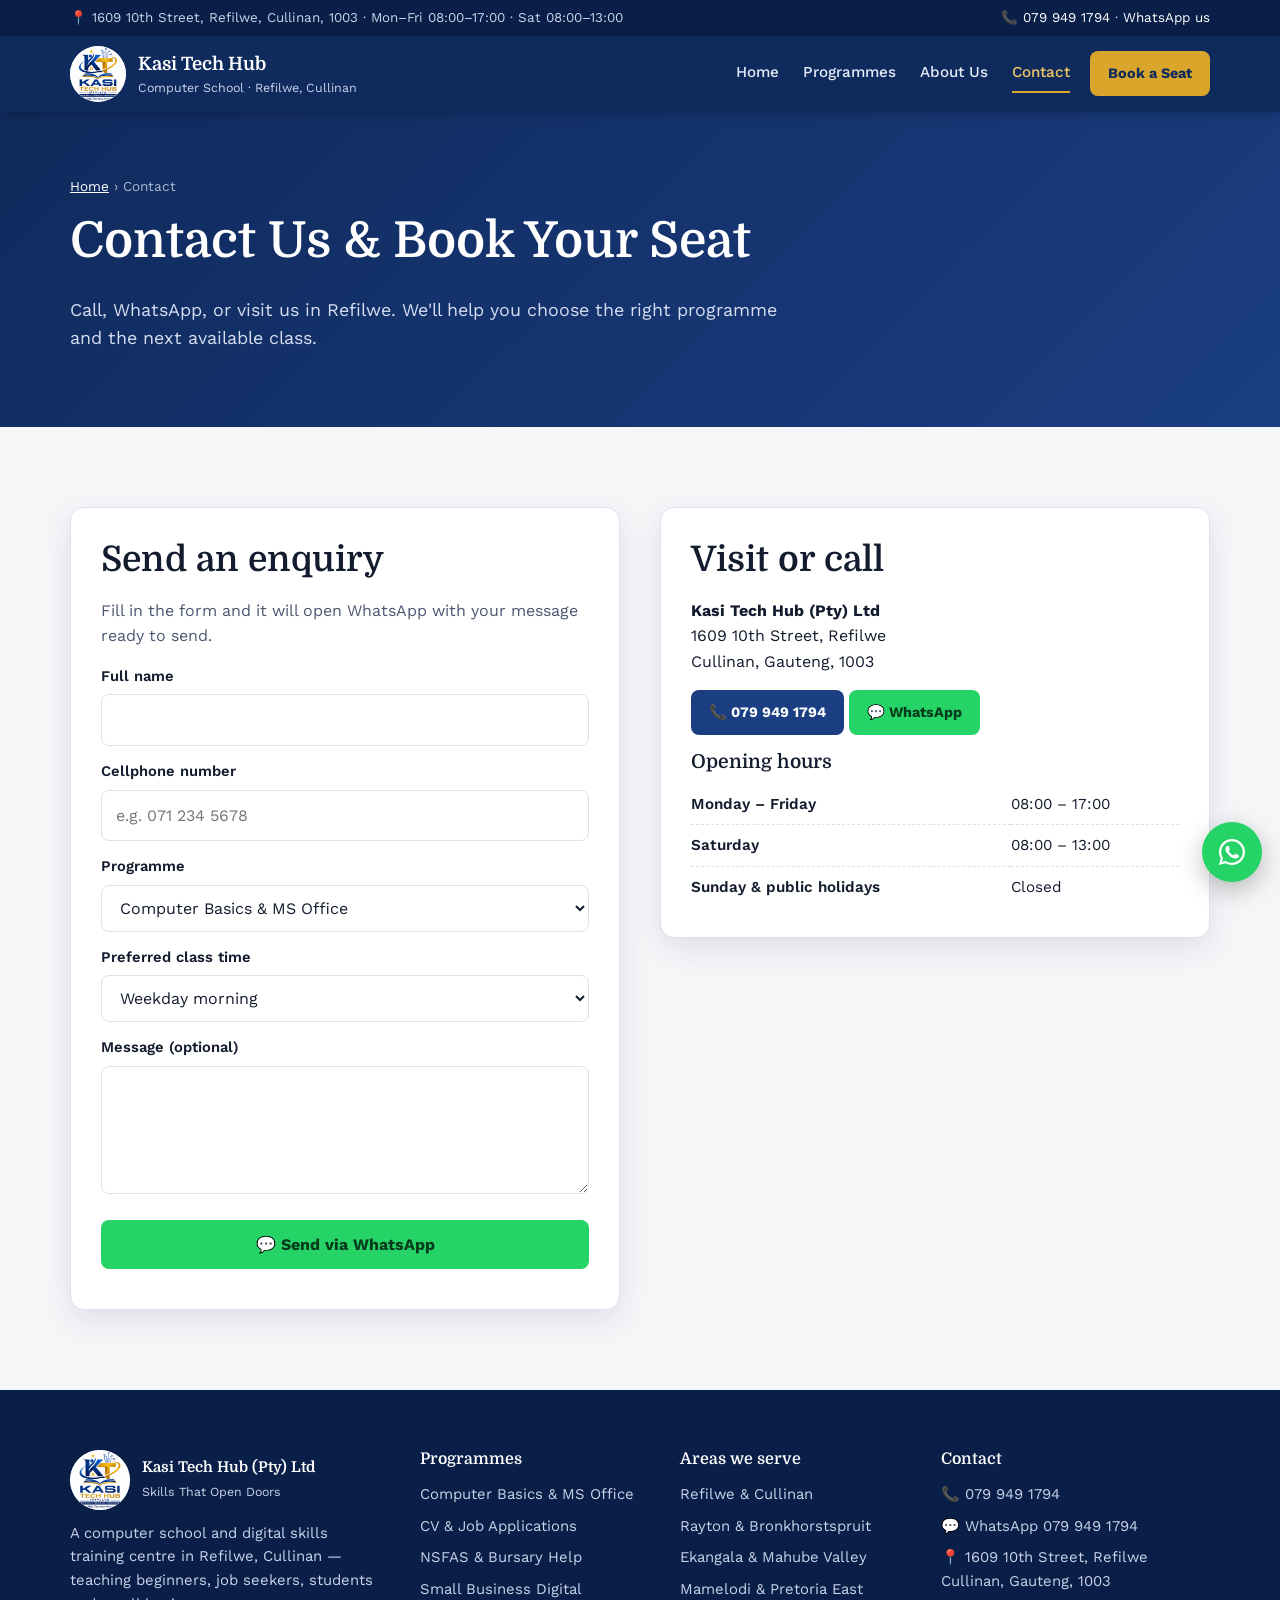
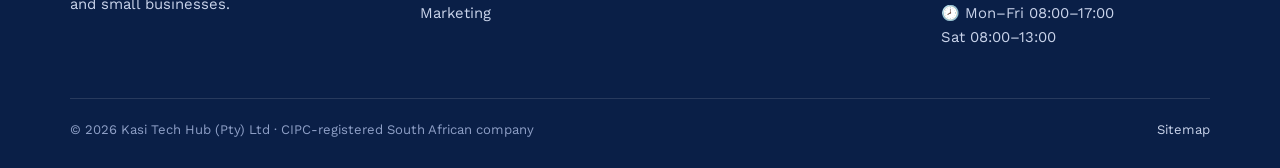
<file: contact.html>
<!doctype html>
<html lang="en-ZA">
<head>
<meta charset="utf-8">
<meta name="viewport" content="width=device-width, initial-scale=1">
<title>Contact Kasi Tech Hub | Book Computer Classes in Refilwe, Cullinan</title>
<meta name="description" content="Book a seat at Kasi Tech Hub computer school, 1609 10th Street, Refilwe, Cullinan. Call or WhatsApp 079 949 1794. Open Mon–Fri 08:00–17:00, Sat 08:00–13:00.">
<link rel="canonical" href="https://www.kasitechhub.co.za/contact.html">
<meta name="robots" content="index, follow, max-image-preview:large">
<meta name="geo.region" content="ZA-GP">
<meta name="geo.placename" content="Refilwe, Cullinan">
<meta name="geo.position" content="-25.674;28.526">
<meta name="ICBM" content="-25.674, 28.526">
<meta name="theme-color" content="#0F2A5C">
<meta property="og:type" content="website">
<meta property="og:locale" content="en_ZA">
<meta property="og:site_name" content="Kasi Tech Hub">
<meta property="og:title" content="Contact Kasi Tech Hub | Book Computer Classes in Refilwe, Cullinan">
<meta property="og:description" content="Book a seat at Kasi Tech Hub computer school, 1609 10th Street, Refilwe, Cullinan. Call or WhatsApp 079 949 1794. Open Mon–Fri 08:00–17:00, Sat 08:00–13:00.">
<meta property="og:url" content="https://www.kasitechhub.co.za/contact.html">
<meta property="og:image" content="https://d8j0ntlcm91z4.cloudfront.net/user_3JV4uleisDnfjPxWDEigzoZjHHt/hf_20260926_125216_9e14f090-a2b2-4d70-9766-797fb8b77fbd.png">
<meta name="twitter:card" content="summary_large_image">
<meta name="twitter:title" content="Contact Kasi Tech Hub | Book Computer Classes in Refilwe, Cullinan">
<meta name="twitter:description" content="Book a seat at Kasi Tech Hub computer school, 1609 10th Street, Refilwe, Cullinan. Call or WhatsApp 079 949 1794. Open Mon–Fri 08:00–17:00, Sat 08:00–13:00.">
<meta name="twitter:image" content="https://d8j0ntlcm91z4.cloudfront.net/user_3JV4uleisDnfjPxWDEigzoZjHHt/hf_20260926_125216_9e14f090-a2b2-4d70-9766-797fb8b77fbd.png">
<link rel="icon" type="image/png" sizes="32x32" href="assets/img/logo-32.png">
<link rel="apple-touch-icon" href="assets/img/logo-180.png">
<link rel="manifest" href="site.webmanifest">
<link rel="preconnect" href="https://fonts.googleapis.com">
<link rel="preconnect" href="https://fonts.gstatic.com" crossorigin>
<link rel="preconnect" href="https://d8j0ntlcm91z4.cloudfront.net">
<link href="https://fonts.googleapis.com/css2?family=Domine:wght@500;600;700&family=Work+Sans:wght@400;500;600;700&display=swap" rel="stylesheet">
<link rel="stylesheet" href="assets/css/style.css">
<script type="application/ld+json">
{
 "@context": "https://schema.org",
 "@type": [
  "EducationalOrganization",
  "LocalBusiness"
 ],
 "@id": "https://www.kasitechhub.co.za/#organization",
 "name": "Kasi Tech Hub",
 "legalName": "Kasi Tech Hub (Pty) Ltd",
 "alternateName": [
  "KASI TECH HUB",
  "Kasi Tech Hub Computer School"
 ],
 "slogan": "Skills That Open Doors",
 "description": "Computer school and digital skills training centre in Refilwe, Cullinan offering beginner computer classes (MS Word, Excel, PowerPoint, internet and email), CV writing, online job applications, NSFAS and bursary application help, and small-business digital marketing.",
 "url": "https://www.kasitechhub.co.za/",
 "logo": "https://www.kasitechhub.co.za/assets/img/logo-512.png",
 "image": [
  "https://www.kasitechhub.co.za/assets/img/photos/classroom.jpg",
  "https://d8j0ntlcm91z4.cloudfront.net/user_3JV4uleisDnfjPxWDEigzoZjHHt/hf_20260926_125216_9e14f090-a2b2-4d70-9766-797fb8b77fbd.png"
 ],
 "telephone": "+27799491794",
 "priceRange": "R",
 "address": {
  "@type": "PostalAddress",
  "streetAddress": "1609 10th Street, Refilwe",
  "addressLocality": "Cullinan",
  "addressRegion": "Gauteng",
  "postalCode": "1003",
  "addressCountry": "ZA"
 },
 "geo": {
  "@type": "GeoCoordinates",
  "latitude": -25.674,
  "longitude": 28.526
 },
 "hasMap": "https://www.google.com/maps/search/?api=1&query=1609+10th+Street+Refilwe+Cullinan",
 "openingHoursSpecification": [
  {
   "@type": "OpeningHoursSpecification",
   "dayOfWeek": [
    "Monday",
    "Tuesday",
    "Wednesday",
    "Thursday",
    "Friday"
   ],
   "opens": "08:00",
   "closes": "17:00"
  },
  {
   "@type": "OpeningHoursSpecification",
   "dayOfWeek": "Saturday",
   "opens": "08:00",
   "closes": "13:00"
  }
 ],
 "areaServed": [
  {
   "@type": "Place",
   "name": "Refilwe"
  },
  {
   "@type": "Place",
   "name": "Cullinan"
  },
  {
   "@type": "Place",
   "name": "Rayton"
  },
  {
   "@type": "Place",
   "name": "Bronkhorstspruit"
  },
  {
   "@type": "Place",
   "name": "Ekangala"
  },
  {
   "@type": "Place",
   "name": "Mahube Valley"
  },
  {
   "@type": "Place",
   "name": "Mamelodi"
  },
  {
   "@type": "Place",
   "name": "Pretoria East"
  }
 ],
 "founder": {
  "@type": "Person",
  "name": "Thabang Seloane",
  "jobTitle": "Director"
 },
 "knowsAbout": [
  "Computer literacy",
  "Microsoft Word",
  "Microsoft Excel",
  "Microsoft PowerPoint",
  "CV writing",
  "NSFAS applications",
  "Digital marketing"
 ],
 "sameAs": []
}
</script>
<script type="application/ld+json">
{
 "@context": "https://schema.org",
 "@type": "BreadcrumbList",
 "itemListElement": [
  {
   "@type": "ListItem",
   "position": 1,
   "name": "Home",
   "item": "https://www.kasitechhub.co.za/"
  },
  {
   "@type": "ListItem",
   "position": 2,
   "name": "Contact",
   "item": "https://www.kasitechhub.co.za/contact.html"
  }
 ]
}
</script>
</head>
<body>
<a class="skip" href="#main">Skip to content</a>
<div class="topbar"><div class="wrap">
  <span>📍 1609 10th Street, Refilwe, Cullinan, 1003 <span class="hide-sm">· Mon–Fri 08:00–17:00 · Sat 08:00–13:00</span></span>
  <span>📞 <a href="tel:+27799491794">079 949 1794</a> · <a href="https://wa.me/27799491794">WhatsApp us</a></span>
</div></div>
<header class="site">
  <div class="header-row">
    <a class="brand" href="index.html" aria-label="Kasi Tech Hub home">
      <img src="assets/img/logo.png" alt="Kasi Tech Hub logo" width="56" height="56">
      <span><strong>Kasi Tech Hub</strong><span>Computer School · Refilwe, Cullinan</span></span>
    </a>
    <button class="menu-toggle" aria-expanded="false" aria-controls="menu">Menu</button>
    <nav class="primary" id="menu" aria-label="Main">
    <a href="index.html">Home</a>
    <a href="programmes.html">Programmes</a>
    <a href="about.html">About Us</a>
    <a href="contact.html" aria-current="page">Contact</a>
    </nav>
    <a class="btn btn-gold btn-sm" href="contact.html">Book a Seat</a>
  </div>
</header>

<main id="main">
<section class="page-hero">
  <div class="wrap">
    <div class="crumbs"><a href="index.html">Home</a> › Contact</div>
    <h1>Contact Us &amp; Book Your Seat</h1>
    <p class="lede">Call, WhatsApp, or visit us in Refilwe. We'll help you choose the right programme and the next available class.</p>
  </div>
</section>
<section>
  <div class="wrap contact-grid">
    <div class="panel">
      <h2>Send an enquiry</h2>
      <p style="color:var(--muted)">Fill in the form and it will open WhatsApp with your message ready to send.</p>
      <form id="enquiry">
        <label for="f-name">Full name</label>
        <input id="f-name" name="name" required autocomplete="name">
        <label for="f-phone">Cellphone number</label>
        <input id="f-phone" name="phone" type="tel" required autocomplete="tel" placeholder="e.g. 071 234 5678">
        <label for="f-prog">Programme</label>
        <select id="f-prog" name="programme"><option value="Computer Basics & MS Office" data-id="computer-basics">Computer Basics &amp; MS Office</option><option value="CV & Job Application Support" data-id="career">CV &amp; Job Application Support</option><option value="NSFAS, University & Bursary Application Help" data-id="education">NSFAS, University &amp; Bursary Application Help</option><option value="Small Business Digital Marketing" data-id="business">Small Business Digital Marketing</option><option value="Not sure yet">Not sure yet — please advise</option></select>
        <label for="f-time">Preferred class time</label>
        <select id="f-time" name="time"><option>Weekday morning</option><option>Weekday afternoon</option><option>Saturday</option></select>
        <label for="f-msg">Message (optional)</label>
        <textarea id="f-msg" name="message" rows="4"></textarea>
        <button class="btn btn-wa" type="submit">💬 Send via WhatsApp</button>
      </form>
    </div>
    <div>
      <div class="panel" style="margin-bottom:24px">
        <h2>Visit or call</h2>
        <p><strong>Kasi Tech Hub (Pty) Ltd</strong><br>1609 10th Street, Refilwe<br>Cullinan, Gauteng, 1003</p>
        <p><a class="btn btn-navy btn-sm" href="tel:+27799491794">📞 079 949 1794</a> <a class="btn btn-wa btn-sm" href="https://wa.me/27799491794">💬 WhatsApp</a></p>
        <h3>Opening hours</h3>
        <table class="hours"><tbody>
          <tr><td>Monday – Friday</td><td>08:00 – 17:00</td></tr>
          <tr><td>Saturday</td><td>08:00 – 13:00</td></tr>
          <tr><td>Sunday &amp; public holidays</td><td>Closed</td></tr>
        </tbody></table>
      </div>
      <iframe id="map" class="map" title="Map to Kasi Tech Hub, 1609 10th Street, Refilwe, Cullinan" loading="lazy" referrerpolicy="no-referrer-when-downgrade"
        src="https://www.google.com/maps?q=1609+10th+Street,+Refilwe,+Cullinan,+1003&amp;output=embed"></iframe>
    </div>
  </div>
</section>
</main>
<script>
// Pre-select programme when arriving from a "Enquire" button (?programme=id)
(function(){var id=new URLSearchParams(location.search).get('programme');if(!id)return;
var o=document.querySelector('#f-prog option[data-id="'+id+'"]');if(o)o.selected=true;})();
</script>

<footer>
  <div class="wrap">
    <div class="footer-grid">
      <div>
        <div class="footer-brand"><img src="assets/img/logo.png" alt="" width="60" height="60" loading="lazy"><div><strong>Kasi Tech Hub (Pty) Ltd</strong><br><small>Skills That Open Doors</small></div></div>
        <p>A computer school and digital skills training centre in Refilwe, Cullinan — teaching beginners, job seekers, students and small businesses.</p>
      </div>
      <div>
        <h4>Programmes</h4>
        <ul>
          <li><a href="programmes.html#computer-basics">Computer Basics &amp; MS Office</a></li>
          <li><a href="programmes.html#career">CV &amp; Job Applications</a></li>
          <li><a href="programmes.html#education">NSFAS &amp; Bursary Help</a></li>
          <li><a href="programmes.html#business">Small Business Digital Marketing</a></li>
        </ul>
      </div>
      <div>
        <h4>Areas we serve</h4>
        <ul>
          <li>Refilwe &amp; Cullinan</li>
          <li>Rayton &amp; Bronkhorstspruit</li>
          <li>Ekangala &amp; Mahube Valley</li>
          <li>Mamelodi &amp; Pretoria East</li>
        </ul>
      </div>
      <div>
        <h4>Contact</h4>
        <ul>
          <li><a href="tel:+27799491794">📞 079 949 1794</a></li>
          <li><a href="https://wa.me/27799491794">💬 WhatsApp 079 949 1794</a></li>
          <li>📍 1609 10th Street, Refilwe<br>Cullinan, Gauteng, 1003</li>
          <li>🕗 Mon–Fri 08:00–17:00<br>Sat 08:00–13:00</li>
        </ul>
      </div>
    </div>
    <div class="footer-bottom">
      <span>© <span data-year>2026</span> Kasi Tech Hub (Pty) Ltd · CIPC-registered South African company</span>
      <span><a href="sitemap.xml">Sitemap</a></span>
    </div>
  </div>
</footer>
<a class="wa-float" href="https://wa.me/27799491794?text=Hi%20Kasi%20Tech%20Hub%2C%20I%27d%20like%20to%20know%20more%20about%20your%20computer%20classes." aria-label="Chat with Kasi Tech Hub on WhatsApp"><svg viewBox="0 0 32 32" aria-hidden="true"><path d="M16 3C8.8 3 3 8.8 3 16c0 2.3.6 4.5 1.7 6.5L3 29l6.7-1.7c1.9 1 4.1 1.6 6.3 1.6 7.2 0 13-5.8 13-13S23.2 3 16 3zm0 23.7c-2 0-3.9-.5-5.6-1.5l-.4-.2-4 1 1.1-3.9-.3-.4C5.8 20 5.3 18 5.3 16 5.3 10.1 10.1 5.3 16 5.3S26.7 10.1 26.7 16 21.9 26.7 16 26.7zm5.9-8c-.3-.2-1.9-.9-2.2-1-.3-.1-.5-.2-.7.2-.2.3-.8 1-1 1.2-.2.2-.4.2-.7.1-.3-.2-1.4-.5-2.6-1.6-1-.9-1.6-1.9-1.8-2.2-.2-.3 0-.5.1-.7l.5-.6c.2-.2.2-.3.3-.6.1-.2 0-.4 0-.6l-1-2.4c-.3-.6-.5-.5-.7-.5h-.6c-.2 0-.6.1-.9.4-.3.3-1.2 1.1-1.2 2.8s1.2 3.2 1.4 3.5c.2.2 2.4 3.6 5.7 5 .8.3 1.4.5 1.9.7.8.3 1.5.2 2.1.1.6-.1 1.9-.8 2.2-1.5.3-.7.3-1.4.2-1.5-.1-.2-.3-.3-.6-.4z"/></svg></a>
<script src="assets/js/main.js" defer></script>
</body>
</html>
</file>
<file: assets/css/style.css>
/* Kasi Tech Hub — site styles */
:root{
  --navy-deep:#0F2A5C;
  --navy:#1B3E82;
  --navy-mid:#2E56A8;
  --gold:#D9A62B;
  --gold-light:#F0C863;
  --green:#25D366;
  --bg:#F5F6F8;
  --surface:#FFFFFF;
  --text:#131B2E;
  --muted:#4B5670;
  --border:#DCE1EC;
  --radius:8px;
  --shadow:0 10px 30px rgba(15,42,92,.10);
}
*,*::before,*::after{box-sizing:border-box;}
html{scroll-behavior:smooth; scroll-padding-top:90px;}
body{
  margin:0; background:var(--bg); color:var(--text);
  font-family:'Work Sans',-apple-system,BlinkMacSystemFont,'Segoe UI',sans-serif;
  line-height:1.6; -webkit-font-smoothing:antialiased;
}
h1,h2,h3,h4{font-family:'Domine',Georgia,serif; line-height:1.2; margin:0 0 .5em; font-weight:600;}
h1{font-size:clamp(2rem,4.4vw,3.1rem);}
h2{font-size:clamp(1.55rem,3vw,2.2rem);}
h3{font-size:1.2rem;}
p{margin:0 0 1em;}
a{color:var(--navy-mid);}
img{max-width:100%; height:auto; display:block;}
.wrap{max-width:1180px; margin:0 auto; padding:0 20px;}
section{padding:80px 0;}
.eyebrow{display:inline-block; font-size:.82rem; font-weight:700; letter-spacing:.08em; text-transform:uppercase; color:var(--gold); margin-bottom:.8em;}
.lede{font-size:1.12rem; color:var(--muted); max-width:66ch;}
.section-head{max-width:760px; margin-bottom:40px;}
.center{text-align:center; margin-left:auto; margin-right:auto;}
.skip{position:absolute; left:-9999px;}
.skip:focus{left:12px; top:12px; z-index:100; background:#fff; padding:8px 12px;}

/* Top bar */
.topbar{background:#0A1F47; color:#C9D3EA; font-size:.84rem;}
.topbar .wrap{display:flex; justify-content:space-between; gap:12px; padding-top:7px; padding-bottom:7px; flex-wrap:wrap;}
.topbar a{color:#fff; text-decoration:none;}

/* Header */
header.site{position:sticky; top:0; z-index:50; background:var(--navy-deep); box-shadow:0 2px 12px rgba(0,0,0,.2);}
.header-row{display:flex; align-items:center; gap:20px; padding:10px 20px; max-width:1180px; margin:0 auto;}
.brand{display:flex; align-items:center; gap:12px; text-decoration:none; margin-right:auto;}
.brand img{width:56px; height:56px; border-radius:50%; background:#fff;}
.brand strong{display:block; color:#fff; font-family:'Domine',serif; font-size:1.15rem;}
.brand span{display:block; color:#C9D3EA; font-size:.78rem;}
nav.primary{display:flex; gap:24px;}
nav.primary a{color:#E7ECF9; text-decoration:none; font-weight:500; font-size:.95rem; padding:6px 0; border-bottom:2px solid transparent;}
nav.primary a:hover, nav.primary a[aria-current="page"]{color:var(--gold-light); border-bottom-color:var(--gold);}
.menu-toggle{display:none; background:none; border:1px solid rgba(255,255,255,.4); color:#fff; padding:8px 12px; border-radius:var(--radius); font:inherit; cursor:pointer;}

/* Buttons */
.btn{display:inline-flex; align-items:center; gap:8px; font-weight:700; padding:13px 24px; border-radius:var(--radius); text-decoration:none; border:2px solid transparent; transition:transform .15s, background .15s; cursor:pointer; font-size:1rem; font-family:inherit;}
.btn:hover{transform:translateY(-2px);}
.btn-gold{background:var(--gold); color:var(--navy-deep);}
.btn-gold:hover{background:var(--gold-light);}
.btn-navy{background:var(--navy); color:#fff;}
.btn-navy:hover{background:var(--navy-mid);}
.btn-outline{border-color:rgba(255,255,255,.6); color:#fff;}
.btn-outline:hover{border-color:#fff;}
.btn-wa{background:var(--green); color:#073B1C;}
.btn-sm{padding:9px 16px; font-size:.9rem;}

/* Hero */
.hero{position:relative; color:#fff; min-height:620px; display:flex; align-items:center; overflow:hidden; background:var(--navy-deep);}
.hero-bg{position:absolute; inset:0; width:100%; height:100%; object-fit:cover;}
.hero::after{content:""; position:absolute; inset:0; background:linear-gradient(90deg, rgba(10,31,71,.94) 0%, rgba(15,42,92,.82) 45%, rgba(15,42,92,.35) 100%);}
.hero .wrap{position:relative; z-index:1; padding-top:70px; padding-bottom:70px;}
.hero-content{max-width:640px;}
.hero h1{color:#fff;}
.hero .lede{color:#DCE3F4;}
.hero-cta{display:flex; flex-wrap:wrap; gap:12px; margin:28px 0;}
.trust{display:flex; flex-wrap:wrap; gap:10px 22px; padding-top:18px; border-top:1px solid rgba(255,255,255,.2); font-size:.9rem; color:#C9D3EA;}
.trust span::before{content:"✓ "; color:var(--gold-light); font-weight:700;}

.page-hero{background:linear-gradient(135deg,var(--navy-deep),var(--navy)); color:#fff; padding:64px 0 56px;}
.page-hero h1{color:#fff;}
.page-hero .lede{color:#D7DEF2;}
.crumbs{font-size:.85rem; color:#AEB9D1; margin-bottom:14px;}
.crumbs a{color:#fff;}

/* Info strip */
.strip{background:var(--gold); color:var(--navy-deep);}
.strip .wrap{display:grid; grid-template-columns:repeat(4,1fr); gap:20px; padding-top:22px; padding-bottom:22px;}
.strip div{font-size:.92rem;}
.strip strong{display:block; font-family:'Domine',serif; font-size:1.05rem;}

/* Programme cards */
.cards{display:grid; grid-template-columns:repeat(auto-fit,minmax(260px,1fr)); gap:24px;}
.card{background:var(--surface); border:1px solid var(--border); border-radius:12px; overflow:hidden; box-shadow:var(--shadow); display:flex; flex-direction:column;}
.card img{aspect-ratio:4/3; object-fit:cover; width:100%; background:#dfe5f1;}
.card-body{padding:22px; display:flex; flex-direction:column; flex:1;}
.card-body p{color:var(--muted); font-size:.96rem;}
.card-body ul{margin:0 0 16px; padding-left:1.1em; color:var(--muted); font-size:.95rem;}
.card-body .btn{margin-top:auto; align-self:flex-start;}
.tag{display:inline-block; background:#E8EEFA; color:var(--navy); font-size:.76rem; font-weight:700; padding:3px 10px; border-radius:99px; margin-bottom:10px; letter-spacing:.03em;}

/* Split rows */
.split{display:grid; grid-template-columns:1fr 1fr; gap:56px; align-items:center;}
.split + .split{margin-top:80px;}
.split.reverse .split-media{order:2;}
.split-media img{border-radius:14px; box-shadow:var(--shadow); width:100%; aspect-ratio:4/3; object-fit:cover;}
.split-media figcaption{font-size:.85rem; color:var(--muted); margin-top:10px;}
.check{list-style:none; padding:0; margin:0 0 20px;}
.check li{padding-left:28px; position:relative; margin-bottom:8px;}
.check li::before{content:"✓"; position:absolute; left:0; top:0; color:var(--gold); font-weight:800;}
.meta{display:flex; flex-wrap:wrap; gap:10px; margin:0 0 20px; padding:0; list-style:none;}
.meta li{background:var(--surface); border:1px solid var(--border); border-radius:99px; padding:5px 14px; font-size:.86rem;}
.meta li b{color:var(--navy);}

/* Portfolio / examples gallery */
.gallery{display:grid; grid-template-columns:repeat(3,1fr); gap:18px;}
.gallery figure{margin:0; position:relative; border-radius:12px; overflow:hidden; background:var(--navy-deep); cursor:zoom-in;}
.gallery img{width:100%; aspect-ratio:4/3; object-fit:cover; transition:transform .35s, opacity .35s;}
.gallery figure:hover img{transform:scale(1.05); opacity:.85;}
.gallery figcaption{position:absolute; left:0; right:0; bottom:0; padding:30px 16px 14px; color:#fff; font-size:.92rem; background:linear-gradient(transparent, rgba(10,31,71,.92));}
.gallery figcaption b{display:block; font-family:'Domine',serif; font-size:1rem;}
.gallery .tall{grid-row:span 2;}
.gallery .tall img{aspect-ratio:auto; height:100%;}

.lightbox{position:fixed; inset:0; background:rgba(5,12,28,.92); display:none; align-items:center; justify-content:center; z-index:200; padding:20px; flex-direction:column;}
.lightbox.open{display:flex;}
.lightbox img{max-height:80vh; border-radius:10px;}
.lightbox p{color:#fff; margin-top:14px; text-align:center; max-width:60ch;}
.lightbox button{position:absolute; top:16px; right:20px; background:none; border:0; color:#fff; font-size:2.2rem; cursor:pointer;}

/* Why / compare */
.dark{background:var(--navy-deep); color:#fff;}
.dark h2,.dark h3{color:#fff;}
.dark .lede{color:#C9D3EA;}
.features{display:grid; grid-template-columns:repeat(3,1fr); gap:22px;}
.feature{background:rgba(255,255,255,.05); border:1px solid rgba(255,255,255,.14); border-radius:12px; padding:26px;}
.feature .ico{font-size:1.8rem; margin-bottom:10px;}
.feature p{color:#C9D3EA; margin:0; font-size:.96rem;}

.table-wrap{overflow-x:auto; border-radius:12px; border:1px solid var(--border); background:var(--surface);}
table{width:100%; border-collapse:collapse; min-width:560px;}
th,td{padding:14px 18px; text-align:left; border-bottom:1px solid var(--border); font-size:.95rem;}
th{background:var(--navy); color:#fff; font-weight:600;}
tr:last-child td{border-bottom:0;}
td:first-child{font-weight:600;}

/* Steps */
.steps{display:grid; grid-template-columns:repeat(4,1fr); gap:24px; counter-reset:s;}
.step{background:var(--surface); border-radius:12px; padding:26px; border:1px solid var(--border); position:relative;}
.step::before{counter-increment:s; content:counter(s); display:flex; width:42px; height:42px; border-radius:50%; background:var(--gold); color:var(--navy-deep); align-items:center; justify-content:center; font-weight:800; margin-bottom:14px; font-family:'Domine',serif;}
.step p{color:var(--muted); margin:0; font-size:.95rem;}

/* Wide banner photo */
.banner{position:relative; border-radius:16px; overflow:hidden; min-height:360px; display:flex; align-items:flex-end;}
.banner img{position:absolute; inset:0; width:100%; height:100%; object-fit:cover;}
.banner::after{content:""; position:absolute; inset:0; background:linear-gradient(transparent 30%, rgba(10,31,71,.9));}
.banner-text{position:relative; z-index:1; color:#fff; padding:34px; max-width:720px;}
.banner-text h2{color:#fff;}

/* FAQ */
.faq details{background:var(--surface); border:1px solid var(--border); border-radius:10px; padding:18px 22px; margin-bottom:12px;}
.faq summary{font-weight:600; cursor:pointer; font-family:'Domine',serif; list-style:none; display:flex; justify-content:space-between; gap:12px;}
.faq summary::-webkit-details-marker{display:none;}
.faq summary::after{content:"+"; color:var(--gold); font-size:1.4rem; line-height:1;}
.faq details[open] summary::after{content:"–";}
.faq details p{margin:12px 0 0; color:var(--muted);}

/* Contact */
.contact-grid{display:grid; grid-template-columns:1fr 1fr; gap:40px;}
.panel{background:var(--surface); border:1px solid var(--border); border-radius:14px; padding:30px; box-shadow:var(--shadow);}
form label{display:block; font-weight:600; font-size:.92rem; margin:14px 0 6px;}
form input, form select, form textarea{width:100%; padding:12px 14px; border:1px solid var(--border); border-radius:var(--radius); font:inherit; background:#fff; color:var(--text);}
form input:focus, form select:focus, form textarea:focus{outline:2px solid var(--gold); border-color:var(--gold);}
form .btn{margin-top:18px; width:100%; justify-content:center;}
.hours{width:100%; min-width:0;}
.hours td{padding:8px 0; border-bottom:1px dashed var(--border);}
.map{border:0; width:100%; height:340px; border-radius:14px;}

/* CTA */
.cta{background:linear-gradient(120deg,var(--gold),var(--gold-light)); text-align:center; color:var(--navy-deep);}
.cta p{max-width:60ch; margin:0 auto 26px;}
.cta .actions{display:flex; gap:12px; justify-content:center; flex-wrap:wrap;}

/* Footer */
footer{background:#0A1F47; color:#C9D3EA; padding:60px 0 28px; font-size:.93rem;}
.footer-grid{display:grid; grid-template-columns:1.4fr 1fr 1fr 1.2fr; gap:36px;}
footer h4{color:#fff; font-size:1rem; margin-bottom:14px;}
footer ul{list-style:none; margin:0; padding:0;}
footer li{margin-bottom:8px;}
footer a{color:#C9D3EA; text-decoration:none;}
footer a:hover{color:var(--gold-light);}
.footer-brand{display:flex; gap:12px; align-items:center; margin-bottom:12px;}
.footer-brand img{width:60px; height:60px; border-radius:50%; background:#fff;}
.footer-brand strong{color:#fff; font-family:'Domine',serif;}
.footer-bottom{border-top:1px solid rgba(255,255,255,.12); margin-top:40px; padding-top:20px; display:flex; justify-content:space-between; flex-wrap:wrap; gap:10px; font-size:.82rem; color:#8FA0C7;}

/* Floating WhatsApp */
.wa-float{position:fixed; right:18px; bottom:18px; z-index:90; width:60px; height:60px; border-radius:50%; background:var(--green); display:flex; align-items:center; justify-content:center; box-shadow:0 8px 24px rgba(0,0,0,.25);}
.wa-float svg{width:32px; height:32px; fill:#fff;}

/* Responsive */
@media (max-width:980px){
  .features,.steps{grid-template-columns:1fr 1fr;}
  .footer-grid{grid-template-columns:1fr 1fr;}
  .gallery{grid-template-columns:1fr 1fr;}
  .strip .wrap{grid-template-columns:1fr 1fr;}
}
@media (max-width:860px){
  .menu-toggle{display:block;}
  nav.primary{display:none; position:absolute; top:100%; left:0; right:0; background:var(--navy-deep); flex-direction:column; gap:0; padding:8px 20px 16px; border-top:1px solid rgba(255,255,255,.1);}
  nav.primary.open{display:flex;}
  nav.primary a{padding:12px 0; border-bottom:1px solid rgba(255,255,255,.08);}
  .header-row .btn{display:none;}
  .split,.contact-grid{grid-template-columns:1fr; gap:28px;}
  .split.reverse .split-media{order:0;}
  .hero{min-height:560px;}
  .hero::after{background:linear-gradient(180deg, rgba(10,31,71,.75), rgba(10,31,71,.95));}
}
@media (max-width:600px){
  section{padding:56px 0;}
  .features,.steps,.gallery,.footer-grid,.strip .wrap{grid-template-columns:1fr;}
  .gallery .tall{grid-row:auto;}
  .gallery .tall img{aspect-ratio:4/3;}
  .brand span{display:none;}
  .topbar .hide-sm{display:none;}
}
</file>
